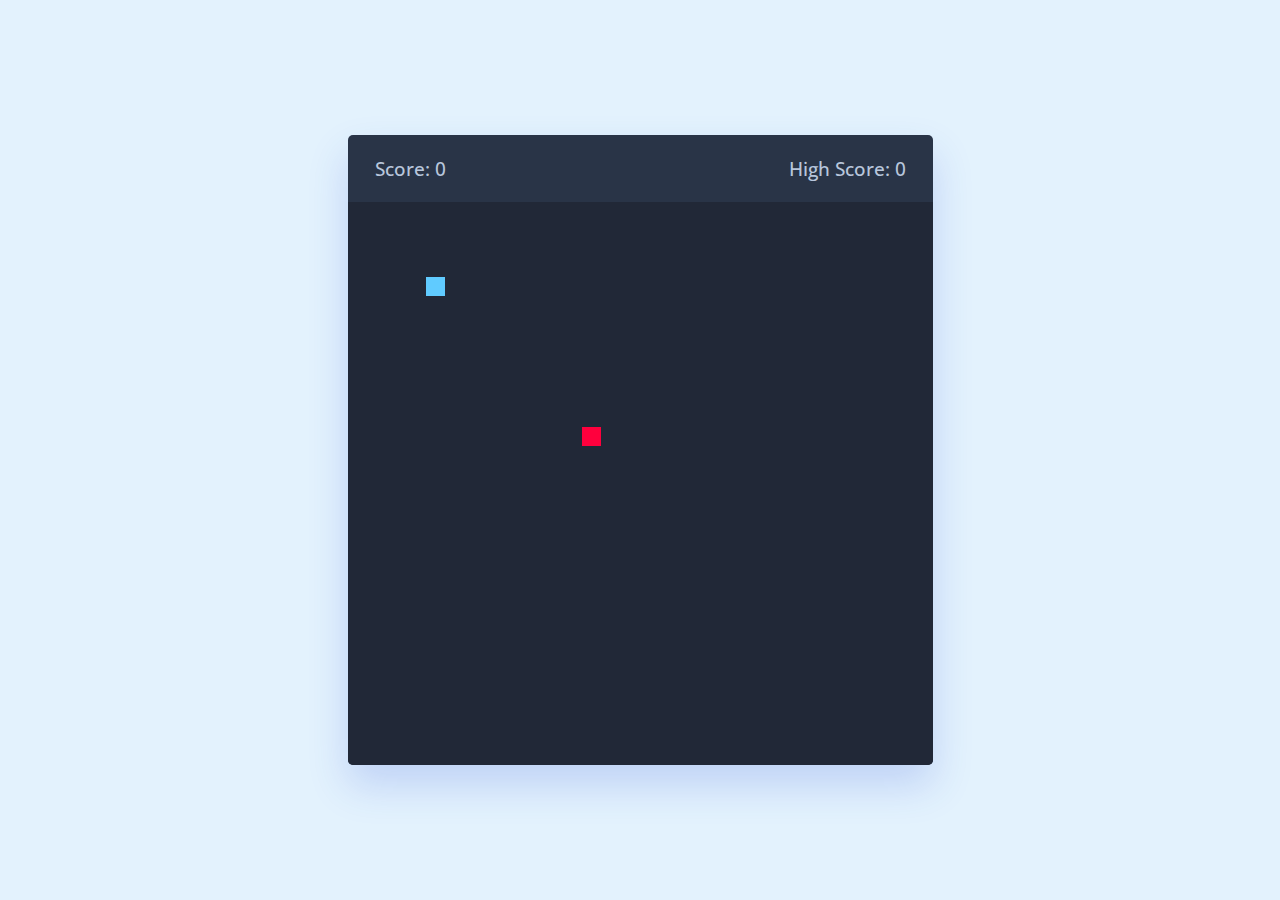
<file: Snake_Game/index.html>
<!DOCTYPE html>
<html lang="en">

<head>
    <meta charset="UTF-8">
    <meta http-equiv="X-UA-Compatible" content="IE=edge">
    <meta name="viewport" content="width=device-width, initial-scale=1.0">
    <link rel="stylesheet" href="https://cdnjs.cloudflare.com/ajax/libs/font-awesome/6.3.0/css/all.min.css">
    <link rel="stylesheet" href="style.css">
    <title>Snake Game</title>
</head>

<body>

    <div class="wrapper">
        <div class="game-details">
            <span class="score">Score: 0</span>
            <span class="high-score">High Score: 0</span>
        </div>

        <div class="play-board"></div>

        <div class="controls">
            <i data-key="ArrowLeft" class="fa-solid fa-arrow-left-long"></i>
            <i data-key="ArrowUp" class="fa-solid fa-arrow-up-long"></i>
            <i data-key="ArrowRight" class="fa-solid fa-arrow-right-long"></i>
            <i data-key="ArrowDown" class="fa-solid fa-arrow-down-long"></i>
        </div>

    </div>


    <script src="index.js"></script>
</body>

</html>
</file>
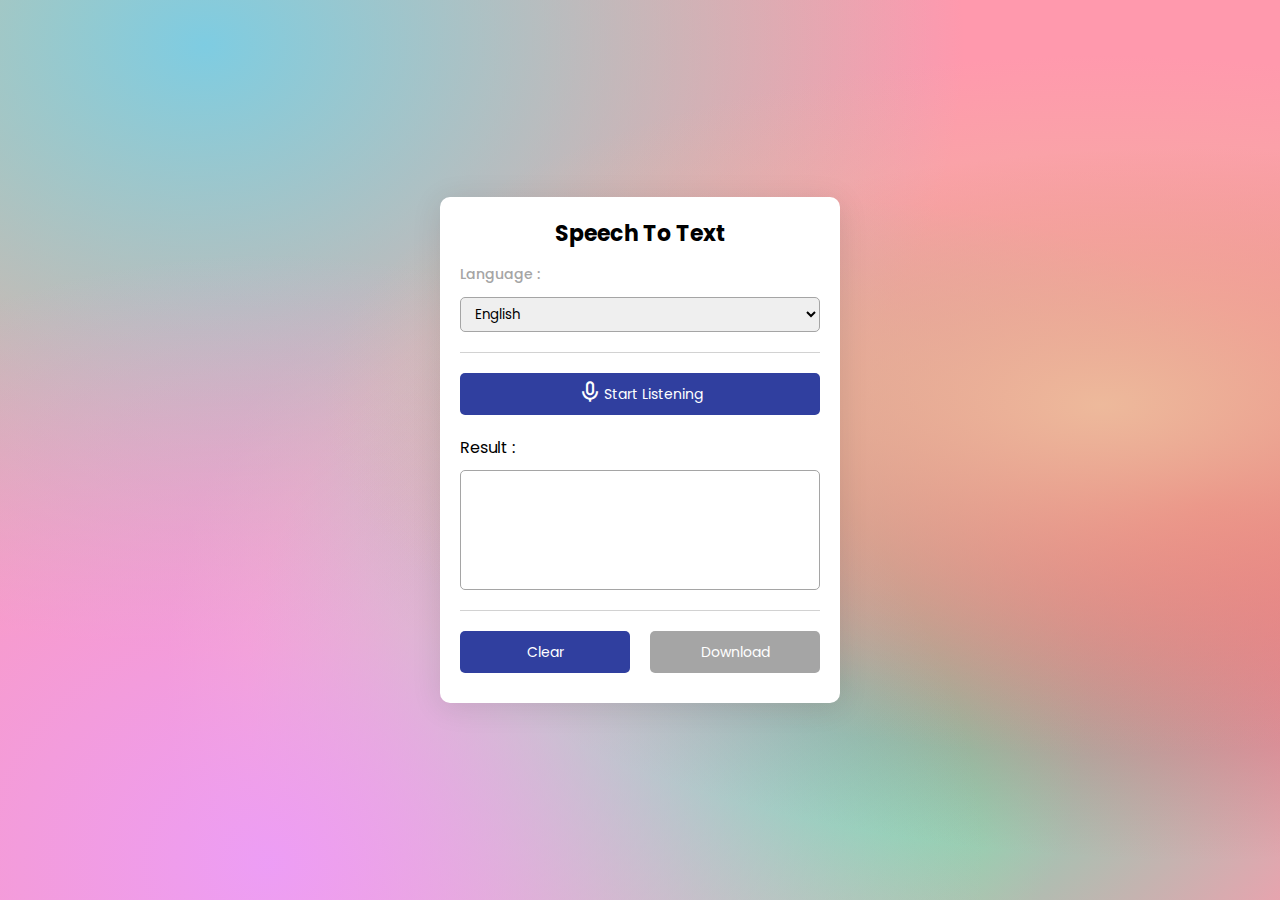
<file: Speech-To-Text/index.html>
<!DOCTYPE html>
<html lang="en">

<head>
    <meta charset="UTF-8">
    <meta name="viewport" content="width=device-width, initial-scale=1.0">
    <link href='https://unpkg.com/boxicons@2.1.4/css/boxicons.min.css' rel='stylesheet'>
    <link rel="stylesheet" href="style.css">
    <title>Speech To Text</title>
</head>

<body>

    <div class="container">
        <p class="header">Speech To Text</p>
        <div class="settings">
            <div class="language">
                <p>Language :</p>
                <select id="language"></select>
            </div>
        </div>
        <div class="separator"></div>
        <button class="btn record">
            <div class="icon">
                <i class='bx bx-microphone'></i>
                <i class='bx bx-loader bx-spin'></i>
            </div>
            <p>Start Listening</p>
        </button>

        <p>Result :</p>
        <div class="result" spellcheck="false">
            <p class="resultText"></p>
        </div>

        <div class="separator"></div>

        <div class="buttons">
            <button class="btn clear">
                Clear
            </button>
            <button class="btn download" disabled>Download</button>
        </div>

    </div>

    <script src="languages.js"></script>
    <script src="script.js"></script>
</body>

</html>
</file>
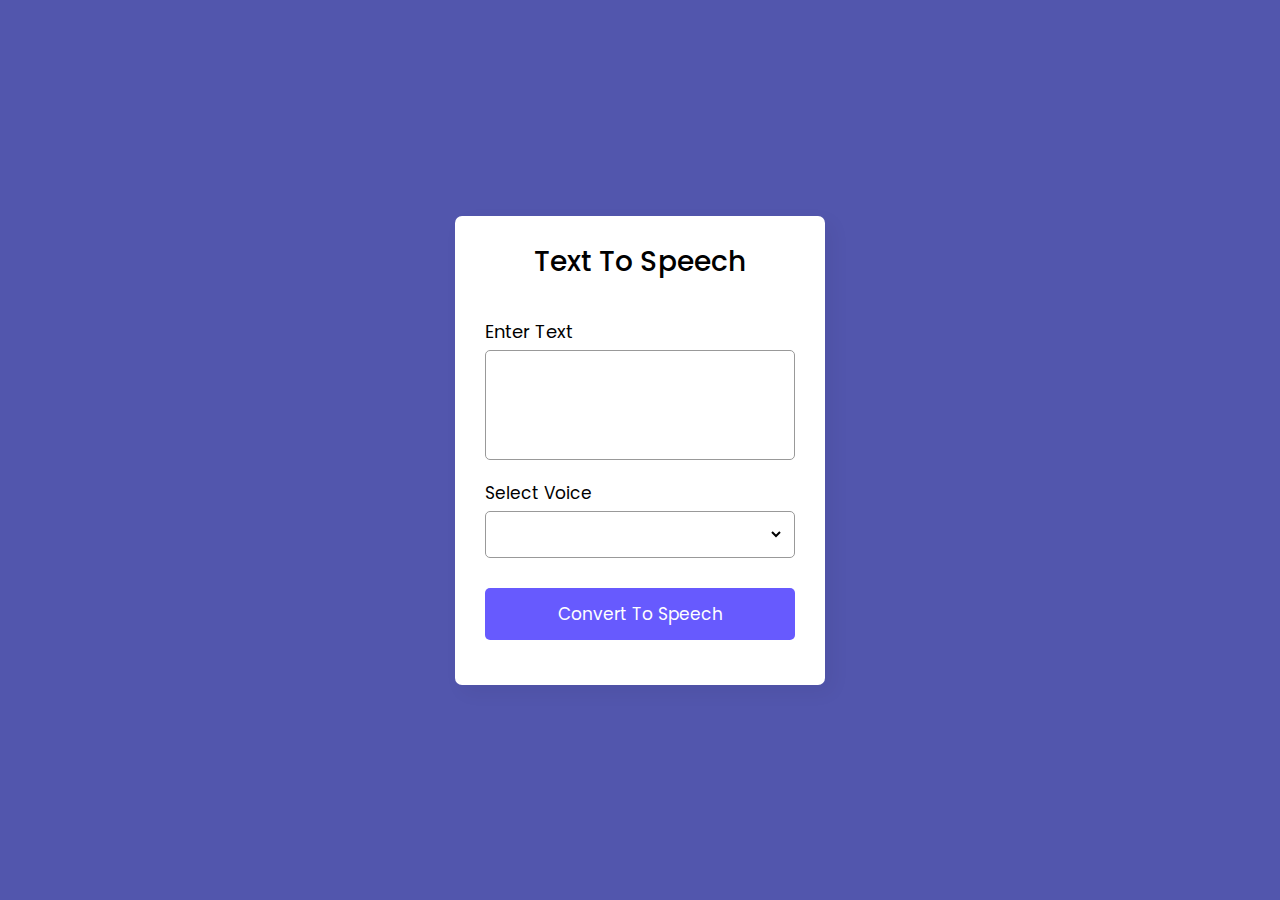
<file: Text-To-Speech/index.html>
<!DOCTYPE html>
<html lang="en">

<head>
    <meta charset="UTF-8">
    <meta http-equiv="X-UA-Compatible" content="IE=edge">
    <meta name="viewport" content="width=device-width, initial-scale=1.0">
    <link rel="stylesheet" href="style.css">
    <title>Text To Speech App</title>
</head>

<body>

    <div class="wrapper">
        <header>Text To Speech</header>
        <form action="">
            <div class="row">
                <label>Enter Text</label>
                <textarea></textarea>
            </div>
            <div class="row">
                <label>Select Voice</label>
                <div class="outer">
                    <select></select>
                </div>
            </div>
            <button>Convert To Speech</button>
        </form>
    </div>


    <script src="index.js"></script>
</body>

</html>
</file>
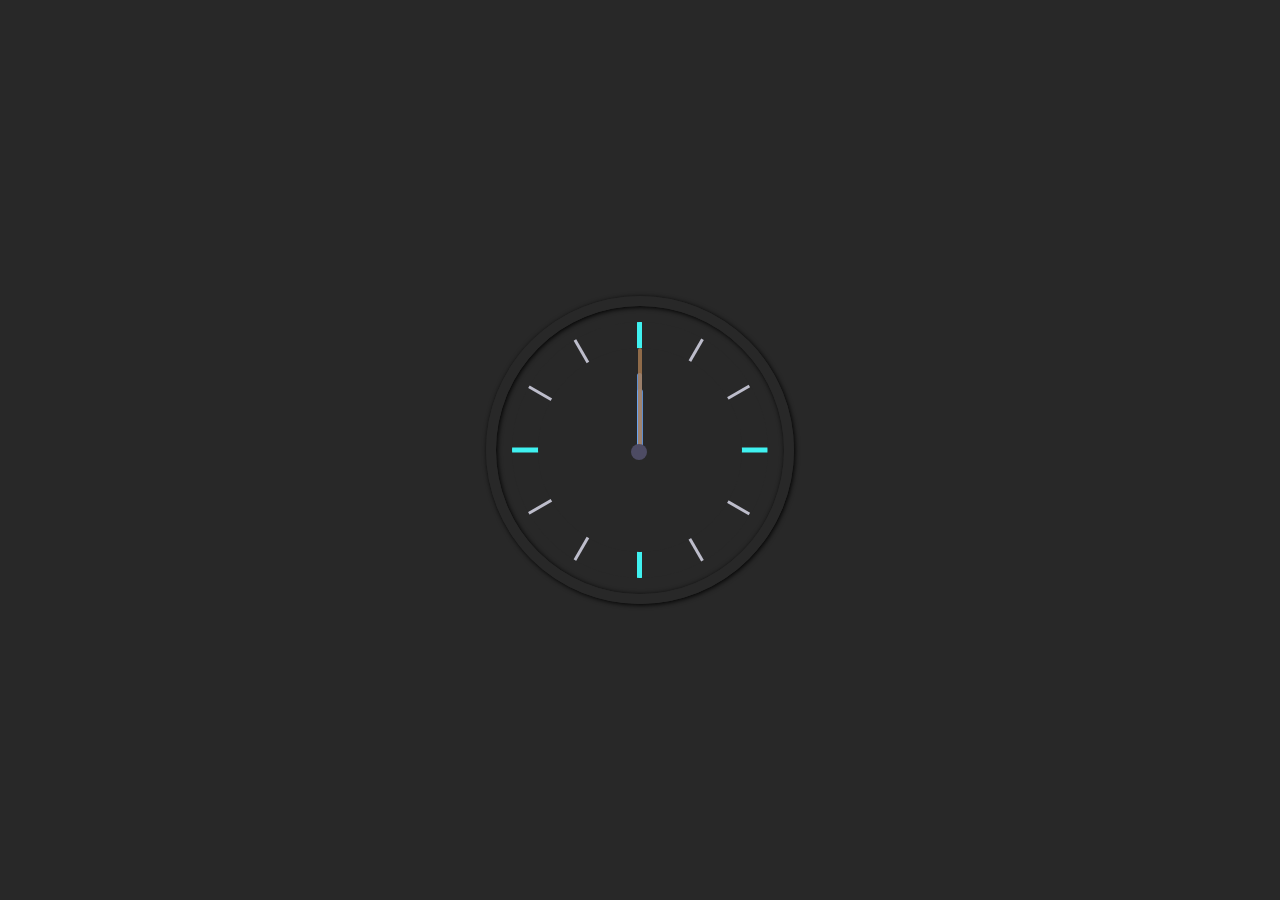
<file: Analog.html>
<!DOCTYPE html>
<html lang="en">
<head>
    <meta charset="UTF-8">
    <meta name="viewport" content="width=device-width, initial-scale=1.0">
    <title>Analog Clock</title>
    <style>
       body {
            height: 100vh;
            padding: 0;
            margin: 0;
            display: flex;
            align-items: center;
            justify-content: center;
            background-color: #282828;
        }
        #clock {
            position: relative;
            height: 20vw;
            width: 20vw;
            border: 10px solid #282828;
            box-shadow: inset 1px 1px 5px #000000, 1px 1px 5px #000000;
            border-radius: 50%;
            padding: 1rem;
            display: flex;
            align-items: center;
            justify-content: center;
        }
        #clockInner {
            position: relative;
            background: #282828;
            overflow: hidden;
            width: 100%;
            height: 100%;
            border-radius: 100%;
        }
        #clockInner::after {
            -webkit-transform: rotate(90deg);
            -moz-transform: rotate(90deg);
            transform: rotate(90deg)
        }
        #clockInner::after,
        #clockInner::before,
        #clockInner .marking {
            content: '';
            position: absolute;
            width: 5px;
            height: 100%;
            background: #3FF1F0;
            z-index: 0;
            left: 49%;
            top: 0%;
        }
        #clockInner .marking {
            background: #bdbdcb;
            width: 3px;
        }
        #clockInner .marking.marking-one {
            -webkit-transform: rotate(30deg);
            -moz-transform: rotate(30deg);
            transform: rotate(30deg)
        }
        #clockInner .marking.marking-two {
            -webkit-transform: rotate(60deg);
            -moz-transform: rotate(60deg);
            transform: rotate(60deg)
        }
        #clockInner .marking.marking-three {
            -webkit-transform: rotate(120deg);
            -moz-transform: rotate(120deg);
            transform: rotate(120deg)
        }
        #clockInner .marking.marking-four {
            -webkit-transform: rotate(150deg);
            -moz-transform: rotate(150deg);
            transform: rotate(150deg)
        }
        .clockface {
            position: absolute;
            top: 10%;
            left: 10%;
            width: 80%;
            height: 80%;
            background: #282828;
            -webkit-border-radius: 100%;
            -moz-border-radius: 100%;
            border-radius: 100%;
            z-index: 1;
        }
        #inner {
            position: absolute;
            top: 50%;
            left: 50%;
            width: 16px;
            height: 16px;
            border-radius: 18px;
            margin-left: -9px;
            margin-top: -6px;
            background: #4d4b63;
            z-index: 11;
        }
        #hour,
        #minute,
        #second {
            position: absolute;
            border-radius: 10px;
            transform-origin: bottom;
            z-index: 5;
        }
        #hour {
            background: #6BA6F6;
            width: 2.4%;
            height: 25%;
            top: 26%;
            left: 48.85%;
            opacity: 0.8;
        }
        #minute {
            background-color: #6BA6F6;
            width: 2%;
            height: 30%;
            top: 20%;
            left: 48.9%;
            opacity: 0.8;
        }
        #second {
            background: #AA7C51;
            width: 1.6%;
            height: 40%;
            top: 10%;
            left: 49.25%;
            opacity: 0.8;
        }
    </style>
</head>
<body>
    <div id="clock">
        <div id="clockInner">
            <div class="marking marking-one"></div>
            <div class="marking marking-two"></div>
            <div class="marking marking-three"></div>
            <div class="marking marking-four"></div>

            <div class="clockface"></div>

            <div id="inner"></div>

            <div id="hour"></div>
            <div id="minute"></div>
            <div id="second"></div>
        </div>
    </div>
    <script>
        let hour = document.getElementById("hour");
        let minute = document.getElementById("minute");
        let second = document.getElementById("second");
        setInterval ( () => {
            d = new Date();
            hr = d.getHours();
            min = d.getMinutes();
            sec = d.getSeconds();
            hr_rotation = 30 * hr + min / 2;
            min_rotation = 6 * min;
            sec_rotation = 6 * sec;

            hour.style.transform = `rotate(${hr_rotation}deg)`;
            minute.style.transform = `rotate(${min_rotation}deg)`;
            second.style.transform = `rotate(${sec_rotation}deg)`;
        }, 1000);
    </script>
</body>
</html>
</file>
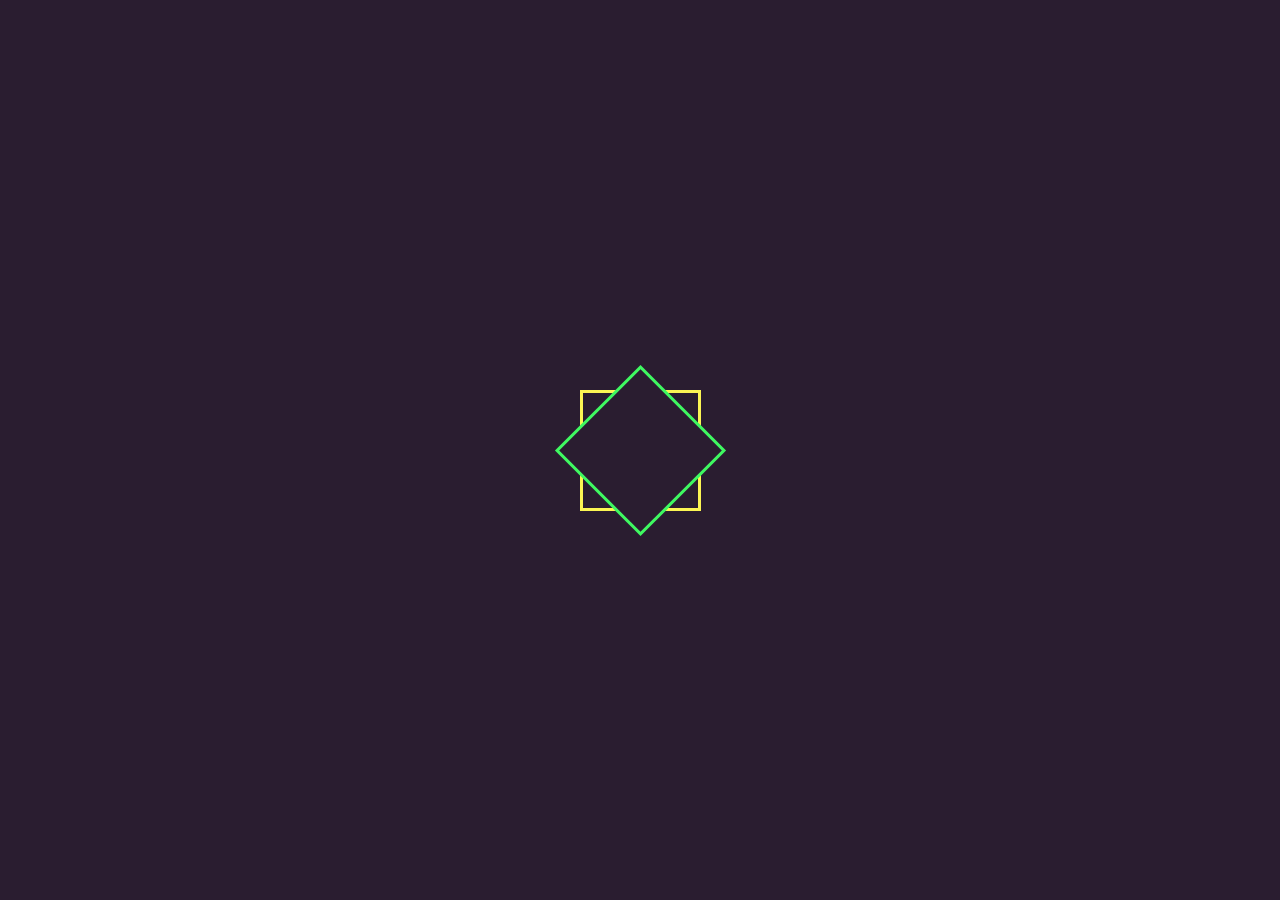
<file: Squares.html>
<!DOCTYPE html>
<html>
<head>
  <link rel="stylesheet" href="Squares.css">
</head>
<body>
  <div class="spinner-box">
    <div class="configure-border-1">
      <div class="configure-core"></div>
    </div>
    <div class="configure-border-2">
      <div class="configure-core"></div>
    </div>
  </div>
</body>
</html>
</file>
<file: Snake_Game/style.css>
@import url('https://fonts.googleapis.com/css2?family=Open+Sans:wght@300;400;500;600;700&display=swap');

*{
    margin: 0;
    padding: 0;
    box-sizing: border-box;
    font-family: 'Open Sans', sans-serif;
}

body{
    display: flex;
    align-items: center;
    justify-content: center;
    min-height: 100vh;
    background: #e3f2fd;
}

.wrapper{
    width: 65vmin;
    height: 70vmin;
    display: flex;
    overflow: hidden;
    flex-direction: column;
    justify-content: center;
    background: #293447;
    border-radius: 5px;
    box-shadow: 0 20px 40px rgba(52, 87, 220, 0.2);
}

.game-details{
    color: #b8c6dc;
    font-weight: 500;
    font-size: 1.2rem;
    padding: 20px 27px;
    display: flex;
    justify-content: space-between;
}

.play-board{
    height: 100%;
    width: 100%;
    display: grid;
    background: #212837;
    grid-template: repeat(30, 1fr) / repeat(30, 1fr);
}

.play-board .food{
    background: #ff003d;
}

.play-board .head{
    background: #60cbff;
}

.controls{
    display: none;
    justify-content: space-between;
}

.controls i{
    padding: 25px 0;
    text-align: center;
    font-size: 1.3rem;
    color: #b8c6dc;
    width: calc(100% / 4);
    cursor: pointer;
    border-right: 1px solid #171b26;
}

@media screen and (max-width: 800px) {
    .wrapper{
        width: 90vmin;
        height: 115vmin;
    }

    .game-details{
        font-size: 1rem;
        padding: 15px 27px;
    }

    .controls{
        display: flex;
    }

    .controls i{
        padding: 15px 0;
        font-size: 1rem;
    }
}
</file>
<file: Speech-To-Text/style.css>
@import url('https://fonts.googleapis.com/css2?family=Poppins:wght@300;400;500;600;700&display=swap');

* {
    margin: 0;
    padding: 0;
    outline: none;
    box-sizing: border-box;
    font-family: 'Poppins', sans-serif;
}

body {
    height: 100vh;
    display: flex;
    align-items: center;
    justify-content: center;
    background-color: #ff99ad;
    background-image:
        radial-gradient(at 86% 45%, hsla(22, 70%, 77%, 1) 0px, transparent 50%),
        radial-gradient(at 21% 96%, hsla(294, 82%, 79%, 1) 0px, transparent 50%),
        radial-gradient(at 16% 5%, hsla(193, 63%, 69%, 1) 0px, transparent 50%),
        radial-gradient(at 94% 56%, hsla(352, 76%, 61%, 1) 0px, transparent 50%),
        radial-gradient(at 66% 76%, hsla(160, 73%, 62%, 1) 0px, transparent 50%),
        radial-gradient(at 7% 2%, hsla(32, 97%, 73%, 1) 0px, transparent 50%),
        radial-gradient(at 49% 76%, hsla(59, 86%, 79%, 1) 0px, transparent 50%);
}

.container{
    width: 400px;
    background: #fff;
    padding: 20px;
    border-radius: 10px;
    box-shadow: 0 4px 30px rgba(0, 0, 0, 0.1);
}

.container .header{
    font-size: 22px;
    text-align: center;
    font-weight: bold;
    margin-bottom: 14px;
}

.container .settings p{
    font-size: 14px;
    font-weight: 500;
    color: #a5a5a5;
    margin-bottom: 12px;
}

.container .settings select{
    width: 100%;
    padding: 6px 10px;
    border: 1px solid #a5a5a5;
    border-radius: 5px;
}

.container .separator{
    width: 100%;
    height: 1px;
    background: #a5a5a5;
    opacity: 0.5;
    margin: 20px 0;
}

.btn{
    display: flex;
    align-items: center;
    justify-content: center;
    gap: 2px;
    margin-bottom: 20px;
    height: 42px;
    width: 100%;
    border: none;
    border-radius: 5px;
    font-size: 14px;
    cursor: pointer;
    color: #fff;
    background: #303f9f;
}

.btn i{
    font-size: 24px;
}

.btn:disabled{
    background: #a5a5a5;
    cursor: not-allowed;
}

.container .record .bx-spin{
    display: none;
}

.container .record.recording .bx-spin{
    display: block;
}

.container .record.recording i{
    display: none;
}

.container .result{
    width: 100%;
    border: 1px solid #a5a5a5;
    height: 120px;
    overflow-y: scroll;
    padding: 10px;
    border-radius: 5px;
    font-size: 10px;
    margin: 10px 0 20px;
    color: #333;
    font-weight: 500;
}

.container .result p{
    display: inline;
    margin-left: 3px;
    color: #a5a5a5;
}

.buttons{
    display: flex;
    gap: 20px;
}

.buttons .btn{
    margin-bottom: 10px;
}
</file>
<file: Text-To-Speech/style.css>
@import url('https://fonts.googleapis.com/css2?family=Poppins:wght@300;400;500;600;700;800&display=swap');

*{
    margin: 0;
    padding: 0;
    box-sizing: border-box;
    font-family: 'Poppins', sans-serif;
}

body{
    display: flex;
    align-items: center;
    justify-content: center;
    min-height: 100vh;
    background-color: #5256ad;
}

::selection{
    color: #fff;
    background-color: #5256ad;
}

.wrapper{
    width: 370px;
    padding: 25px 30px;
    border-radius: 7px;
    background-color: #fff;
    box-shadow: 7px 7px 20px rgba(0, 0, 0, 0.05);
}

.wrapper header{
    font-size: 28px;
    font-weight: 500;
    text-align: center;
}

.wrapper form{
    margin: 35px 0 20px;
}

form .row{
    display: flex;
    margin-bottom: 20px;
    flex-direction: column;
}

form .row label{
    font-size: 18px;
    margin-bottom: 5px;
}

form .row:nth-child(2) label{
    font-size: 17px;
}

form :where(textarea, select, button){
    outline: none;
    width: 100%;
    height: 100%;
    border: none;
    border-radius: 5px;
}

form .row textarea{
    resize: none;
    height: 110px;
    font-size: 15px;
    padding: 8px 10px;
    border: 1px solid #999;
}

form .row textarea::-webkit-scrollbar{
    width: 0px;
}

form .row .outer{
    height: 47px;
    display: flex;
    padding: 0 10px;
    align-items: center;
    border-radius: 5px;
    justify-content: center;
    border: 1px solid #999;
}

form .row select{
    font-size: 14px;
    background: none;
}

form .row select::-webkit-scrollbar{
    width: 8px;
}

form .row select::-webkit-scrollbar-track{
    background: #fff;
}

form .row select::-webkit-scrollbar-thumb{
    background-color: #888;
    border-radius: 8px;
    border-right: 2px solid #fff;
}

form button{
    height: 52px;
    color: #fff;
    font-size: 17px;
    background-color: #675afe;
    cursor: pointer;
    margin-top: 10px;
    transition: 0.3s ease;
}

form button:hover{
    background-color: #4534fe;
}

@media(max-width: 400px) {
    .wrapper{
        max-width: 345px;
        width: 100%;
    }
}
</file>
<file: Squares.css>
body {
    min-height: 100vh;
    background-color: #2a1d30;
    display: flex;
    align-items: center;
    justify-content: center;
    margin: 0;
    padding: 0;
}

.configure-border-1 {
    width: 115px;
    height: 115px;
    padding: 3px;
    position: absolute;
    background: #fbf553;
    animation: configure-clockwise 3s ease-in-out 0s infinite alternate;
}

.configure-border-2 {
    width: 115px;
    height: 115px;
    padding: 3px;
    left: -115px;
    background: #3ff961;
    transform: rotate(45deg);
    animation: configure-xclockwise 3s ease-in-out 0s infinite alternate;
}

.configure-core {
    width: 100%;
    height: 100%;
    background-color: #2a1d30;
}

@keyframes configure-clockwise {
    0% {
      transform: rotate(0);
    }
    50% {
      transform: rotate(180deg);
    }
    100% {
      transform: rotate(360deg);
    }
}

@keyframes configure-xclockwise {
    0% {
      transform: rotate(45deg);
    }
    50% {
      transform: rotate(-135deg);
    }
    100% {
      transform: rotate(-315deg);
    }
}
</file>
